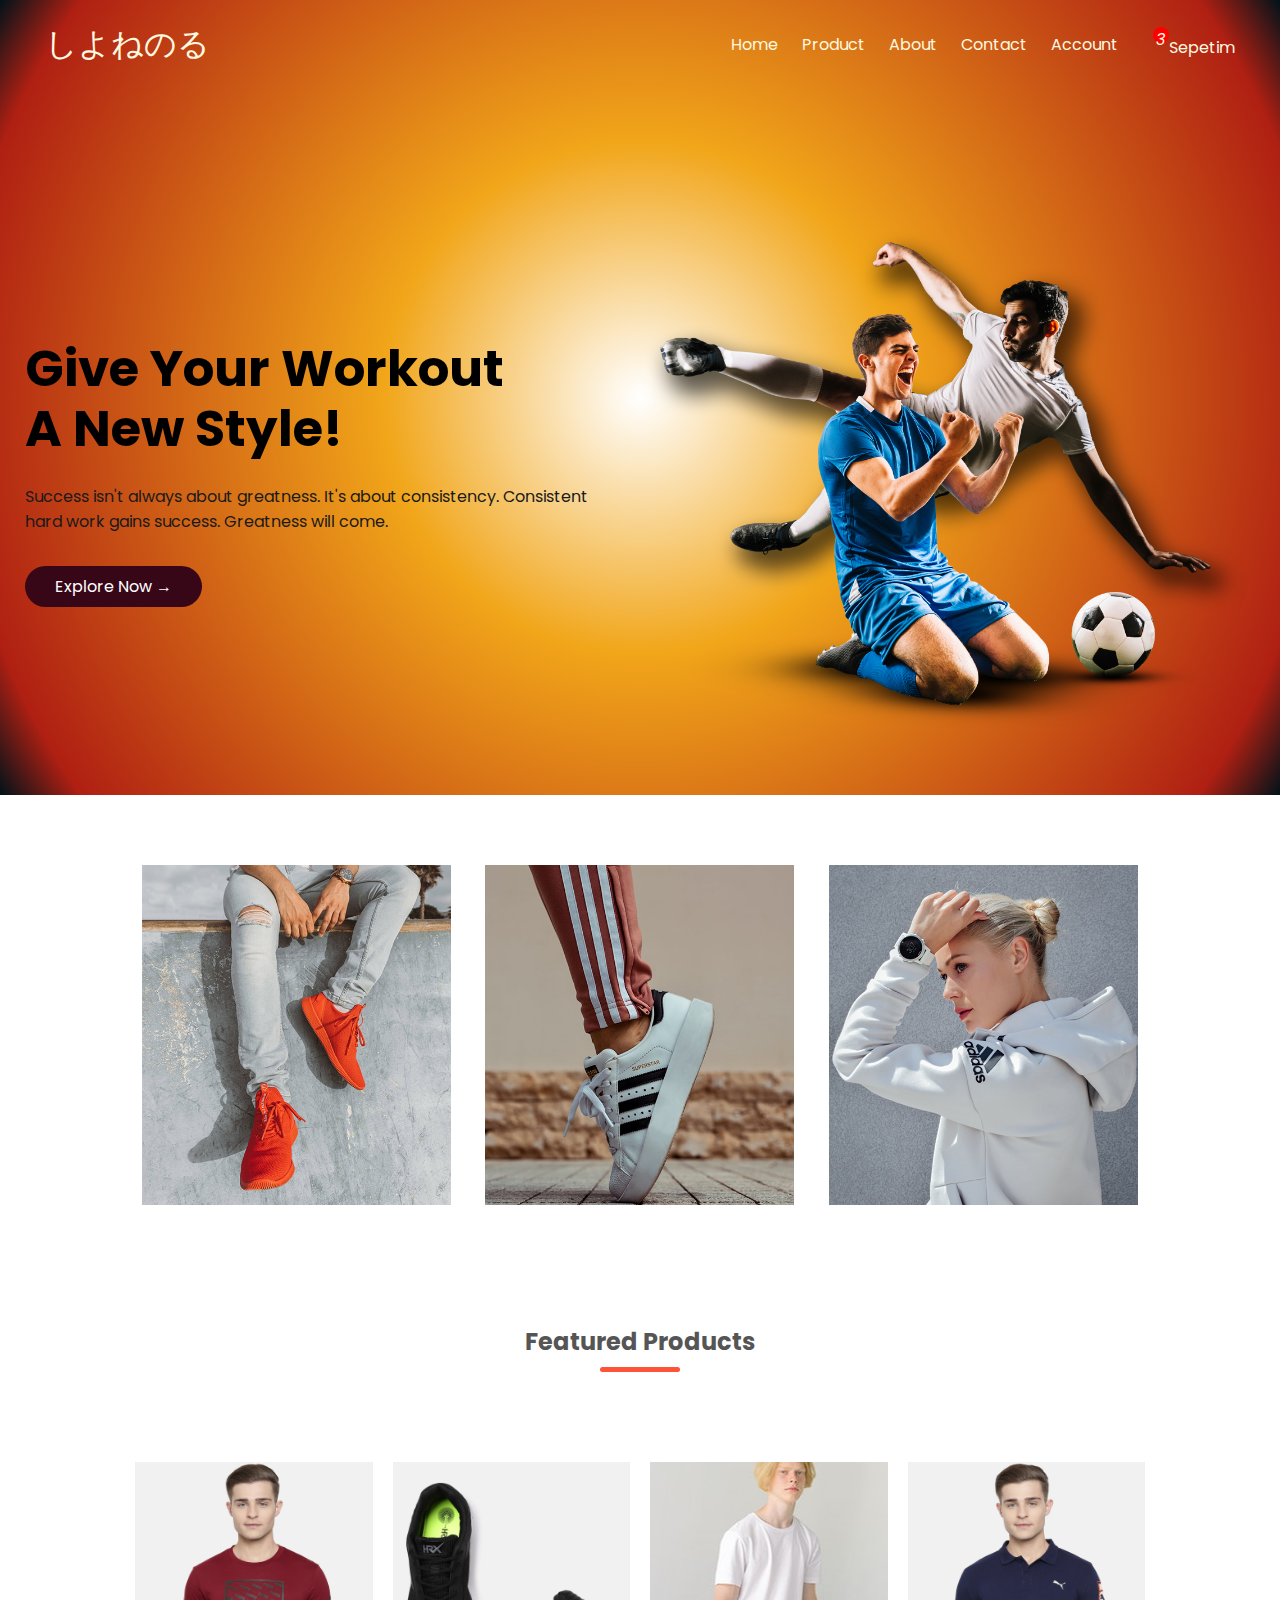
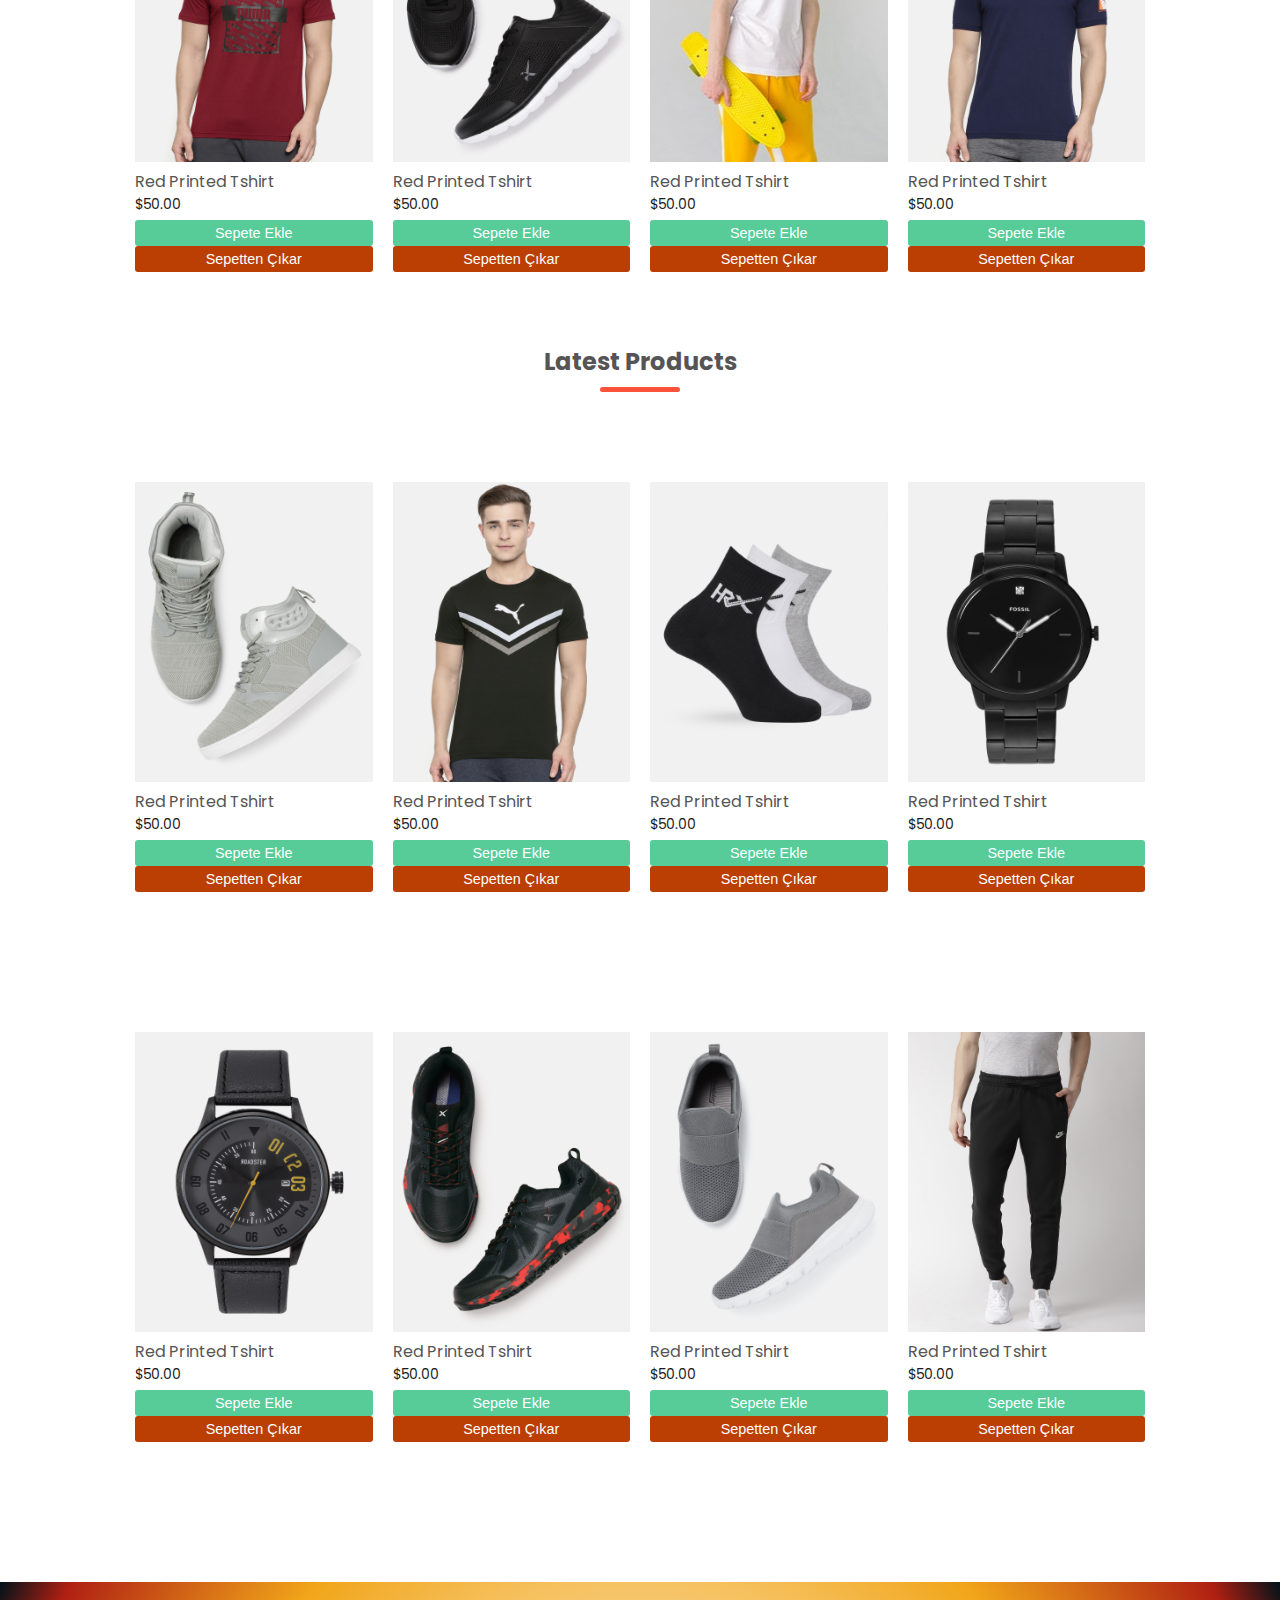
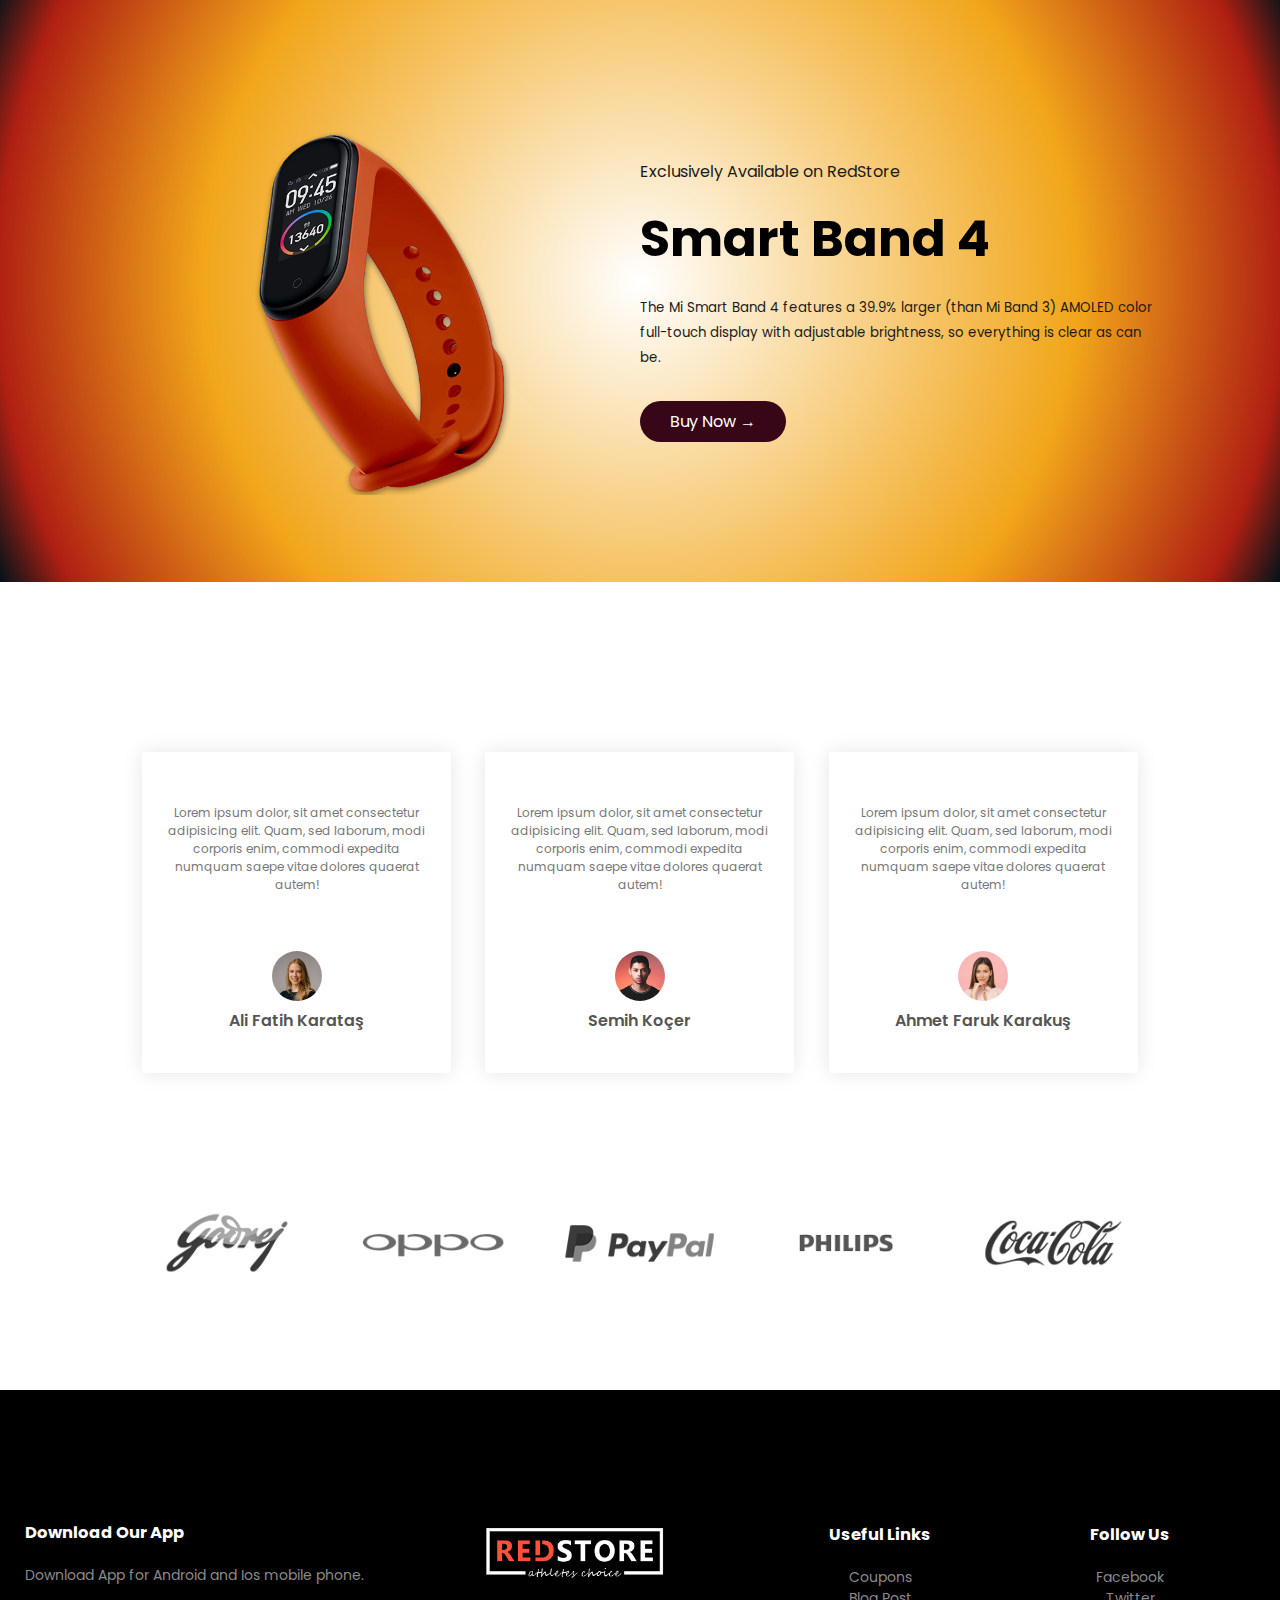
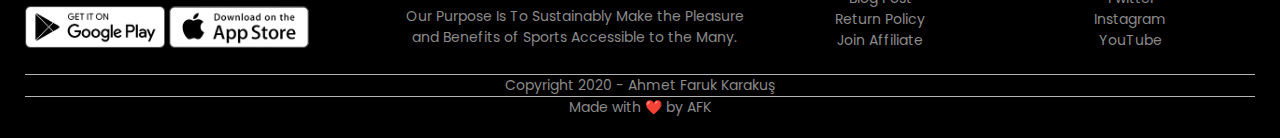
<file: index.html>
<!DOCTYPE html>
<html lang="en">

<head>
    <meta charset="UTF-8">
    <meta name="viewport" content="width=device-width, initial-scale=1.0">
    <title>Ecommerce Website</title>
</head>
<!-- custom css -->
<link rel="stylesheet" href="./css/sytle.css">
<!-- Google Fonts --/Poppins\ -->
<link rel="preconnect" href="https://fonts.gstatic.com">
<link href="https://fonts.googleapis.com/css2?family=Poppins:wght@300;400;500;600;700&display=swap" rel="stylesheet">
<!-- Font awesome -->
<link rel="stylesheet" href="https://cdnjs.cloudflare.com/ajax/libs/font-awesome/5.15.2/css/all.min.css" integrity="sha512-HK5fgLBL+xu6dm/Ii3z4xhlSUyZgTT9tuc/hSrtw6uzJOvgRr2a9jyxxT1ely+B+xFAmJKVSTbpM/CuL7qxO8w==" crossorigin="anonymous" />

<body>


    <!-----------------HEADER SECTION ----------------->
    <div class="header">
        <div class="container">
            <div class="navbar">
                <div class="logo">
                    <a href="./index.html" target="_blank">しよねのる</a>
                </div>
                <nav class="">
                    <ul id="MenuItems">
                        <li><a href="./index.html" target="_blank">Home</a></li>
                        <li><a href="./products.html" target="_blank">Product</a></li>
                        <li><a href="">About</a></li>
                        <li><a href="./contact.html">Contact</a></li>
                        <li><a href="./account.html" target="_blank">Account</a></li>
                    </ul>
                </nav>
                <a href="./cart.html" class="shopCart" target="_blank"><i class="fas fa-shopping-cart"><span>3</span></i>Sepetim</a>
                <img src="./images/menu.png" alt="" class="menu-icon" onclick="menutoggle()">
            </div>
            <div class="row">
                <div class="col-2">
                    <h1>Give Your Workout<br>A New Style!</h1>
                    <p>Success isn't always about greatness. It's about consistency. Consistent<br>hard work gains success. Greatness will come.</p>
                    <a href="#" class="btn">Explore Now &#8594;</a>
                </div>
                <div class="col-2">
                    <img src="./images/image1.png " alt="">
                </div>
            </div>
        </div>
    </div>
    <!--------X--------HEADER SECTION END-------X--------->



    <!-----------------FEATURED CATEGORIES----------------->
    <div class="categories">
        <div class="small-container">
            <div class="row">
                <div class="col-3">
                    <img src="./images/category-1.jpg" alt="">
                </div>
                <div class="col-3">
                    <img src="./images/category-2.jpg" alt="">
                </div>
                <div class="col-3">
                    <img src="./images/category-3.jpg" alt="">
                </div>
            </div>
        </div>
    </div>


    <!-----------------FEATURED PRODUCTS----------------->
    <div class="small-container">
        <h2 class="title">Featured Products</h2>
        <div class="row">
            <div class="col-4">
                <img src="./images/product-1.jpg" alt="">
                <h4>Red Printed Tshirt</h4>
                <div class="rating">
                    <i class="fas fa-star"></i>
                    <i class="fas fa-star"></i>
                    <i class="fas fa-star"></i>
                    <i class="fas fa-star"></i>
                    <i class="far fa-star"></i>
                </div>
                <p>$50.00</p>
                <div class="all-btns">
                    <button class="btnCart addBtn">Sepete Ekle</button>
                    <button class="btnCart removeBtn">Sepetten Çıkar</button>
                </div>
            </div>
            <div class="col-4">
                <img src="./images/product-2.jpg" alt="">
                <h4>Red Printed Tshirt</h4>
                <div class="rating">
                    <i class="fas fa-star"></i>
                    <i class="fas fa-star"></i>
                    <i class="fas fa-star"></i>
                    <i class="fas fa-star"></i>
                    <i class="far fa-star"></i>
                </div>
                <p>$50.00</p>
                <div class="all-btns">
                    <button class="btnCart addBtn">Sepete Ekle</button>
                    <button class="btnCart removeBtn">Sepetten Çıkar</button>
                </div>
            </div>
            <div class="col-4">
                <img src="./images/pex1.jpg" alt="">
                <h4>Red Printed Tshirt</h4>
                <div class="rating">
                    <i class="fas fa-star"></i>
                    <i class="fas fa-star"></i>
                    <i class="fas fa-star"></i>
                    <i class="fas fa-star"></i>
                    <i class="far fa-star"></i>
                </div>
                <p>$50.00</p>
                <div class="all-btns">
                    <button class="btnCart addBtn">Sepete Ekle</button>
                    <button class="btnCart removeBtn">Sepetten Çıkar</button>
                </div>
            </div>
            <div class="col-4">
                <img src="./images/product-4.jpg" alt="">
                <h4>Red Printed Tshirt</h4>
                <div class="rating">
                    <i class="fas fa-star"></i>
                    <i class="fas fa-star"></i>
                    <i class="fas fa-star"></i>
                    <i class="fas fa-star"></i>
                    <i class="far fa-star"></i>
                </div>
                <p>$50.00</p>
                <div class="all-btns">
                    <button class="btnCart addBtn">Sepete Ekle</button>
                    <button class="btnCart removeBtn">Sepetten Çıkar</button>
                </div>
            </div>
        </div>
        <h2 class="title">Latest Products</h2>
        <div class="row">
            <div class="col-4">
                <img src="./images/product-5.jpg" alt="">
                <h4>Red Printed Tshirt</h4>
                <div class="rating">
                    <i class="fas fa-star"></i>
                    <i class="fas fa-star"></i>
                    <i class="fas fa-star"></i>
                    <i class="fas fa-star"></i>
                    <i class="far fa-star"></i>
                </div>
                <p>$50.00</p>
                <div class="all-btns">
                    <button class="btnCart addBtn">Sepete Ekle</button>
                    <button class="btnCart removeBtn">Sepetten Çıkar</button>
                </div>
            </div>
            <div class="col-4">
                <img src="./images/product-6.jpg" alt="">
                <h4>Red Printed Tshirt</h4>
                <div class="rating">
                    <i class="fas fa-star"></i>
                    <i class="fas fa-star"></i>
                    <i class="fas fa-star"></i>
                    <i class="fas fa-star"></i>
                    <i class="far fa-star"></i>
                </div>
                <p>$50.00</p>
                <div class="all-btns">
                    <button class="btnCart addBtn">Sepete Ekle</button>
                    <button class="btnCart removeBtn">Sepetten Çıkar</button>
                </div>
            </div>
            <div class="col-4">
                <img src="./images/product-7.jpg" alt="">
                <h4>Red Printed Tshirt</h4>
                <div class="rating">
                    <i class="fas fa-star"></i>
                    <i class="fas fa-star"></i>
                    <i class="fas fa-star"></i>
                    <i class="fas fa-star"></i>
                    <i class="far fa-star"></i>
                </div>
                <p>$50.00</p>
                <div class="all-btns">
                    <button class="btnCart addBtn">Sepete Ekle</button>
                    <button class="btnCart removeBtn">Sepetten Çıkar</button>
                </div>
            </div>
            <div class="col-4">
                <img src="./images/product-8.jpg" alt="">
                <h4>Red Printed Tshirt</h4>
                <div class="rating">
                    <i class="fas fa-star"></i>
                    <i class="fas fa-star"></i>
                    <i class="fas fa-star"></i>
                    <i class="fas fa-star"></i>
                    <i class="far fa-star"></i>
                </div>
                <p>$50.00</p>
                <div class="all-btns">
                    <button class="btnCart addBtn">Sepete Ekle</button>
                    <button class="btnCart removeBtn">Sepetten Çıkar</button>
                </div>
            </div>
        </div>
        <div class="row">
            <div class="col-4">
                <img src="./images/product-9.jpg" alt="">
                <h4>Red Printed Tshirt</h4>
                <div class="rating">
                    <i class="fas fa-star"></i>
                    <i class="fas fa-star"></i>
                    <i class="fas fa-star"></i>
                    <i class="fas fa-star"></i>
                    <i class="far fa-star"></i>
                </div>
                <p>$50.00</p>
                <div class="all-btns">
                    <button class="btnCart addBtn">Sepete Ekle</button>
                    <button class="btnCart removeBtn">Sepetten Çıkar</button>
                </div>
            </div>
            <div class="col-4">
                <img src="./images/product-10.jpg" alt="">
                <h4>Red Printed Tshirt</h4>
                <div class="rating">
                    <i class="fas fa-star"></i>
                    <i class="fas fa-star"></i>
                    <i class="fas fa-star"></i>
                    <i class="fas fa-star"></i>
                    <i class="far fa-star"></i>
                </div>
                <p>$50.00</p>
                <div class="all-btns">
                    <button class="btnCart addBtn">Sepete Ekle</button>
                    <button class="btnCart removeBtn">Sepetten Çıkar</button>
                </div>
            </div>
            <div class="col-4">
                <img src="./images/product-11.jpg" alt="">
                <h4>Red Printed Tshirt</h4>
                <div class="rating">
                    <i class="fas fa-star"></i>
                    <i class="fas fa-star"></i>
                    <i class="fas fa-star"></i>
                    <i class="fas fa-star"></i>
                    <i class="far fa-star"></i>
                </div>
                <p>$50.00</p>
                <div class="all-btns">
                    <button class="btnCart addBtn">Sepete Ekle</button>
                    <button class="btnCart removeBtn">Sepetten Çıkar</button>
                </div>
            </div>
            <div class="col-4">
                <img src="./images/product-12.jpg" alt="">
                <h4>Red Printed Tshirt</h4>
                <div class="rating">
                    <i class="fas fa-star"></i>
                    <i class="fas fa-star"></i>
                    <i class="fas fa-star"></i>
                    <i class="fas fa-star"></i>
                    <i class="far fa-star"></i>
                </div>
                <p>$50.00</p>
                <div class="all-btns">
                    <button class="btnCart addBtn">Sepete Ekle</button>
                    <button class="btnCart removeBtn">Sepetten Çıkar</button>
                </div>
            </div>
        </div>
    </div>



    <!-- ----------------OFFER---------------- -->
    <div class="offer">
        <div class="small-container">
            <div class="row">
                <div class="col-2">
                    <img src="./images/exclusive.png" alt="" class="offer-img">
                </div>

                <div class="col-2">
                    <p>Exclusively Available on RedStore</p>
                    <h1>Smart Band 4</h1>
                    <small>The Mi Smart Band 4 features a 39.9% larger (than Mi Band 3) AMOLED color full-touch display
                        with adjustable brightness, so everything is clear as can be.</small>
                    <br>
                    <a href="#" class="btn btn-buy">Buy Now &#8594;</a>
                </div>
            </div>
        </div>
    </div>
    <!-- --------------testimonial-------------- -->
    <div class="testimonial">
        <div class="small-container">
            <div class="row">
                <div class="col-3">
                    <i class="fa fa-quote-left"></i>
                    <p>Lorem ipsum dolor, sit amet consectetur adipisicing elit. Quam, sed laborum, modi corporis enim, commodi expedita numquam saepe vitae dolores quaerat autem!</p>
                    <div class="rating">
                        <i class="fas fa-star"></i>
                        <i class="fas fa-star"></i>
                        <i class="fas fa-star"></i>
                        <i class="fas fa-star"></i>
                        <i class="far fa-star"></i><br>
                        <img src="./images/user-1.png" alt="">
                        <h3>Ali Fatih Karataş</h3>
                    </div>
                </div>
                <div class="col-3">
                    <i class="fa fa-quote-left"></i>
                    <p>Lorem ipsum dolor, sit amet consectetur adipisicing elit. Quam, sed laborum, modi corporis enim, commodi expedita numquam saepe vitae dolores quaerat autem!</p>
                    <div class="rating">
                        <i class="fas fa-star"></i>
                        <i class="fas fa-star"></i>
                        <i class="fas fa-star"></i>
                        <i class="fas fa-star"></i>
                        <i class="far fa-star"></i><br>
                        <img src="./images/user-2.png" alt="">
                        <h3>Semih Koçer</h3>
                    </div>
                </div>
                <div class="col-3">
                    <i class="fa fa-quote-left"></i>
                    <p>Lorem ipsum dolor, sit amet consectetur adipisicing elit. Quam, sed laborum, modi corporis enim, commodi expedita numquam saepe vitae dolores quaerat autem!</p>
                    <div class="rating">
                        <i class="fas fa-star"></i>
                        <i class="fas fa-star"></i>
                        <i class="fas fa-star"></i>
                        <i class="fas fa-star"></i>
                        <i class="far fa-star"></i><br>
                        <img src="./images/user-3.png" alt="">
                        <h3>Ahmet Faruk Karakuş</h3>
                    </div>
                </div>
            </div>
        </div>
    </div>
    <!-- -----------------------brands------------------------- -->
    <div class="brands">
        <div class="small-container">
            <div class="row">
                <div class="col-5">
                    <img src="./images/logo-godrej.png" alt="">
                </div>
                <div class="col-5">
                    <img src="./images/logo-oppo.png" alt="">
                </div>
                <div class="col-5">
                    <img src="./images/logo-paypal.png" alt="">
                </div>
                <div class="col-5">
                    <img src="./images/logo-philips.png" alt="">
                </div>
                <div class="col-5">
                    <img src="./images/logo-coca-cola.png" alt="">
                </div>
            </div>
        </div>
    </div>
    <!-- ------------------------footer------------------------- -->
    <div class="footer">
        <div class="container">
            <div class="row">
                <div class="footer-col-1">
                    <h3>Download Our App</h3>
                    <p>Download App for Android and Ios mobile phone.</p>
                    <div class="app-logo">
                        <img src="./images/play-store.png" alt="">
                        <img src="./images/app-store.png" alt="">
                    </div>
                </div>
                <div class="footer-col-2">
                    <img src="./images/logo-white.png" alt="">
                    <p>Our Purpose Is To Sustainably Make the Pleasure and Benefits of Sports Accessible to the Many.
                    </p>
                </div>
                <div class="footer-col-3">
                    <h3>Useful Links</h3>
                    <ul>
                        <li>Coupons</li>
                        <li>Blog Post</li>
                        <li>Return Policy</li>
                        <li>Join Affiliate</li>
                    </ul>
                </div>
                <div class="footer-col-4">
                    <h3>Follow Us</h3>
                    <ul>
                        <li>Facebook</li>
                        <li>Twitter</li>
                        <li>Instagram</li>
                        <li>YouTube</li>
                    </ul>
                </div>
            </div>
            <hr>
            <p class="copyright">Copyright 2020 - Ahmet Faruk Karakuş
                <hr>
                <p style="text-align:center">Made with ❤️ by AFK</p>
            </p>
        </div>
    </div>

    <!-- js for toggle menu -->
    <script>
        var MenuItems = document.getElementById("MenuItems");
        MenuItems.style.maxHeight = "0px";

        function menutoggle() {
            if (MenuItems.style.maxHeight == "0px") {
                MenuItems.style.maxHeight = "200px";
            } else {
                MenuItems.style.maxHeight = "0px";
            }
        }
    </script>
</body>

</html>
</file>
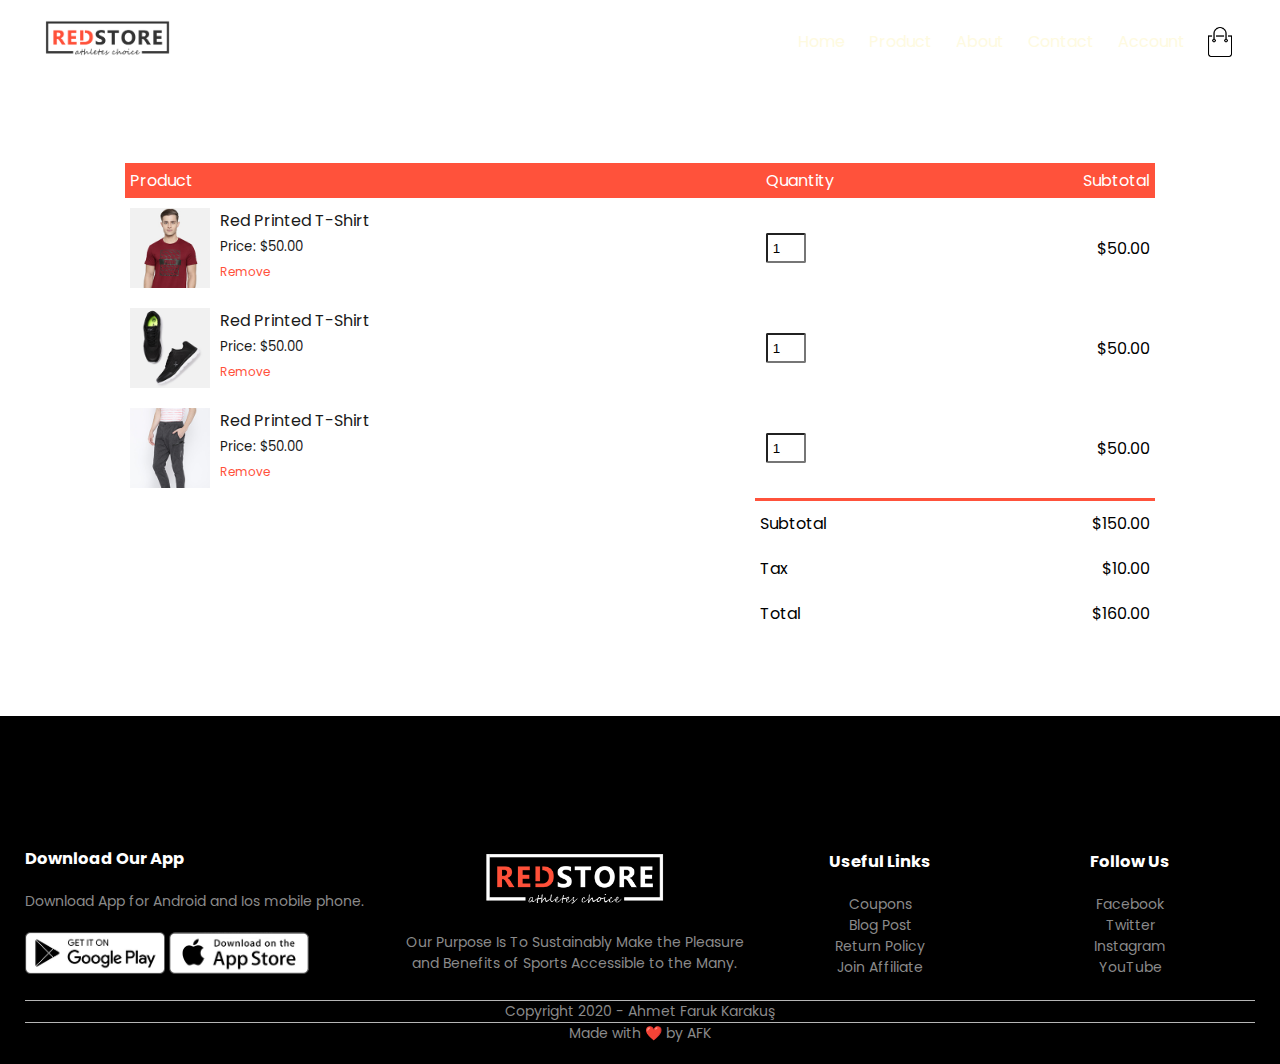
<file: cart.html>
<!DOCTYPE html>
<html lang="en">

<head>
    <meta charset="UTF-8">
    <meta name="viewport" content="width=device-width, initial-scale=1.0">
    <title>All Products - RedStore</title>
</head>
<!-- custom css -->
<link rel="stylesheet" href="./css/sytle.css">
<!-- Google Fonts --/Poppins\ -->
<link rel="preconnect" href="https://fonts.gstatic.com">
<link href="https://fonts.googleapis.com/css2?family=Poppins:wght@300;400;500;600;700&display=swap" rel="stylesheet">
<!-- Font awesome -->
<link rel="stylesheet" href="https://cdnjs.cloudflare.com/ajax/libs/font-awesome/5.15.2/css/all.min.css"
    integrity="sha512-HK5fgLBL+xu6dm/Ii3z4xhlSUyZgTT9tuc/hSrtw6uzJOvgRr2a9jyxxT1ely+B+xFAmJKVSTbpM/CuL7qxO8w=="
    crossorigin="anonymous" />

<body>


    <!-----------------HEADER SECTION ----------------->

    <div class="container">
        <div class="navbar">
            <div class="logo">
                <img src="./images/logo.png" alt="" width="125px">
            </div>
            <nav class="">
                <ul id="MenuItems">
                    <li><a href="">Home</a></li>
                    <li><a href="">Product</a></li>
                    <li><a href="">About</a></li>
                    <li><a href="">Contact</a></li>
                    <li><a href="">Account</a></li>
                </ul>
            </nav>
            <img src="./images/cart.png" alt="" width="30px" height="30px">
            <img src="./images/menu.png" alt="" class="menu-icon" onclick="menutoggle()">
        </div>

    </div>
    <!--------X--------HEADER SECTION END-------X--------->


    <!-- -------------------------cart items details------------------------- -->
    <div class="small-container cart-page">
        <table>
            <tr>
                <th>Product</th>
                <th>Quantity</th>
                <th>Subtotal</th>
            </tr>
            <tr>
                <td>
                    <div class="cart-info">
                        <img src="./images/buy-1.jpg" alt="">
                        <div class="">
                            <p>Red Printed T-Shirt</p>
                            <small>Price: $50.00</small><br>
                            <a href="">Remove</a>
                        </div>
                    </div>
                </td>
                <td><input type="number" value="1"></td>
                <td>$50.00</td>
            </tr>
            <tr>
                <td>
                    <div class="cart-info">
                        <img src="./images/buy-2.jpg" alt="">
                        <div class="">
                            <p>Red Printed T-Shirt</p>
                            <small>Price: $50.00</small><br>
                            <a href="">Remove</a>
                        </div>
                    </div>
                </td>
                <td><input type="number" value="1"></td>
                <td>$50.00</td>
            </tr>
            <tr>
                <td>
                    <div class="cart-info">
                        <img src="./images/buy-3.jpg" alt="">
                        <div class="">
                            <p>Red Printed T-Shirt</p>
                            <small>Price: $50.00</small><br>
                            <a href="">Remove</a>
                        </div>
                    </div>
                </td>
                <td><input type="number" value="1"></td>
                <td>$50.00</td>
            </tr>
        </table>
        <div class="total-price">
            <table>
                <tr>
                    <td>Subtotal</td>
                    <td>$150.00</td>
                </tr>
                <tr>
                    <td>Tax</td>
                    <td>$10.00</td>
                </tr>
                <tr>
                    <td>Total</td>
                    <td>$160.00</td>
                </tr>
            </table>
        </div>
    </div>





    <!-- ------------------------footer------------------------- -->
    <div class="footer">
        <div class="container">
            <div class="row">
                <div class="footer-col-1">
                    <h3>Download Our App</h3>
                    <p>Download App for Android and Ios mobile phone.</p>
                    <div class="app-logo">
                        <img src="./images/play-store.png" alt="">
                        <img src="./images/app-store.png" alt="">
                    </div>
                </div>
                <div class="footer-col-2">
                    <img src="./images/logo-white.png" alt="">
                    <p>Our Purpose Is To Sustainably Make the Pleasure and Benefits of Sports Accessible to the Many.
                    </p>
                </div>
                <div class="footer-col-3">
                    <h3>Useful Links</h3>
                    <ul>
                        <li>Coupons</li>
                        <li>Blog Post</li>
                        <li>Return Policy</li>
                        <li>Join Affiliate</li>
                    </ul>
                </div>
                <div class="footer-col-4">
                    <h3>Follow Us</h3>
                    <ul>
                        <li>Facebook</li>
                        <li>Twitter</li>
                        <li>Instagram</li>
                        <li>YouTube</li>
                    </ul>
                </div>
            </div>
            <hr>
            <p class="copyright">Copyright 2020 - Ahmet Faruk Karakuş <hr><p style="text-align:center">Made with ❤️ by AFK</p></p>
        </div>
    </div>

    <!-- js for toggle menu -->
    <script>
        var MenuItems = document.getElementById("MenuItems");
        MenuItems.style.maxHeight = "0px";

        function menutoggle() {
            if (MenuItems.style.maxHeight == "0px") {
                MenuItems.style.maxHeight = "200px";
            } else {
                MenuItems.style.maxHeight = "0px";
            }
        }
    </script>


</body>

</html>
</file>
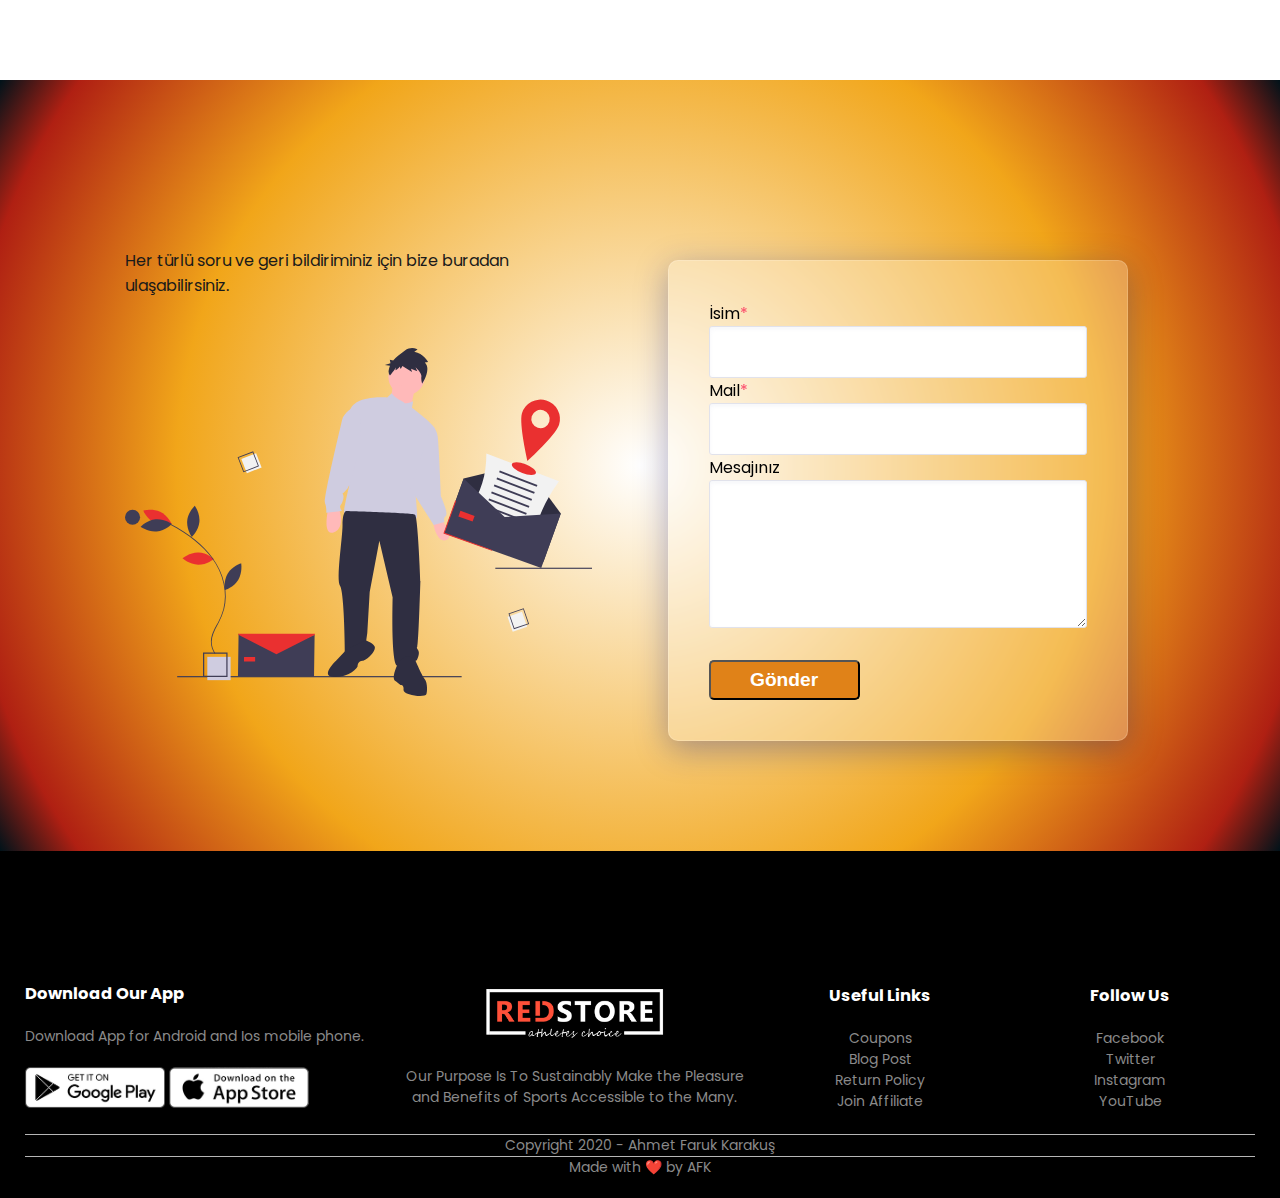
<file: contact.html>
<!DOCTYPE html>
<html lang="en">

<head>
    <meta charset="UTF-8">
    <meta http-equiv="X-UA-Compatible" content="IE=edge">
    <meta name="viewport" content="width=device-width, initial-scale=1.0">
    <title>Document</title>

    <!-- custom css -->
    <link rel="stylesheet" href="./css/sytle.css">
    <!-- Google Fonts --/Poppins\ -->
    <link rel="preconnect" href="https://fonts.gstatic.com">
    <link href="https://fonts.googleapis.com/css2?family=Poppins:wght@300;400;500;600;700&display=swap" rel="stylesheet">
    <!-- Font awesome -->
    <link rel="stylesheet" href="https://cdnjs.cloudflare.com/ajax/libs/font-awesome/5.15.2/css/all.min.css" integrity="sha512-HK5fgLBL+xu6dm/Ii3z4xhlSUyZgTT9tuc/hSrtw6uzJOvgRr2a9jyxxT1ely+B+xFAmJKVSTbpM/CuL7qxO8w==" crossorigin="anonymous" />
    <!-- Google reCAPTCHA -->
    <script src="https://www.google.com/recaptcha/api.js" async defer></script>
</head>

<body>
    <!-----------------HEADER SECTION ----------------->



    <div class="offer">
        <div class="small-container">
            <div class="row">
                <div class="col-2">
                    <div class="iletisim-contact">
                        <p>Her türlü soru ve geri bildiriminiz için bize buradan ulaşabilirsiniz. </p>
                        <img src="./images/iletisim.svg" alt="">
                    </div>
                </div>

                <div class="col-2">
                    <div class="container-contact">
                        <form action="?" method="POST">
                            <ul>
                                <li>
                                    <label for="name"><span>İsim<span class="required-star">*</span></span></label>
                                    <input type="text" class="form-control" id="name" name="user_name">
                                </li>
                                <li>
                                    <label for="mail"><span>Mail<span class="required-star">*</span></span></label>
                                    <input type="email" class="form-control" id="mail" name="user_email">
                                </li>
                                <li>
                                    <label for="msg"><span>Mesajınız</span></label>
                                    <textarea rows="4" class="form-control" cols="50"></textarea>
                                </li>
                                <li>
                                    <button type="submit">Gönder</button>
                                    <div class="g-recaptcha" data-sitekey="your_site_key"></div>
                                </li>
                            </ul>
                        </form>
                    </div>
                </div>
            </div>
        </div>
    </div>
    <!--------X--------HEADER SECTION END-------X--------->
    <!-- ------------------------FOOTER SECTION START------------------------- -->
    <div class="footer">
        <div class="container">
            <div class="row">
                <div class="footer-col-1">
                    <h3>Download Our App</h3>
                    <p>Download App for Android and Ios mobile phone.</p>
                    <div class="app-logo">
                        <img src="./images/play-store.png" alt="">
                        <img src="./images/app-store.png" alt="">
                    </div>
                </div>
                <div class="footer-col-2">
                    <img src="./images/logo-white.png" alt="">
                    <p>Our Purpose Is To Sustainably Make the Pleasure and Benefits of Sports Accessible to the Many.
                    </p>
                </div>
                <div class="footer-col-3">
                    <h3>Useful Links</h3>
                    <ul>
                        <li>Coupons</li>
                        <li>Blog Post</li>
                        <li>Return Policy</li>
                        <li>Join Affiliate</li>
                    </ul>
                </div>
                <div class="footer-col-4">
                    <h3>Follow Us</h3>
                    <ul>
                        <li>Facebook</li>
                        <li>Twitter</li>
                        <li>Instagram</li>
                        <li>YouTube</li>
                    </ul>
                </div>
            </div>
            <hr>
            <p class="copyright">Copyright 2020 - Ahmet Faruk Karakuş
                <hr>
                <p style="text-align:center">Made with ❤️ by AFK</p>
            </p>
        </div>
    </div>
</body>

</html>
</file>
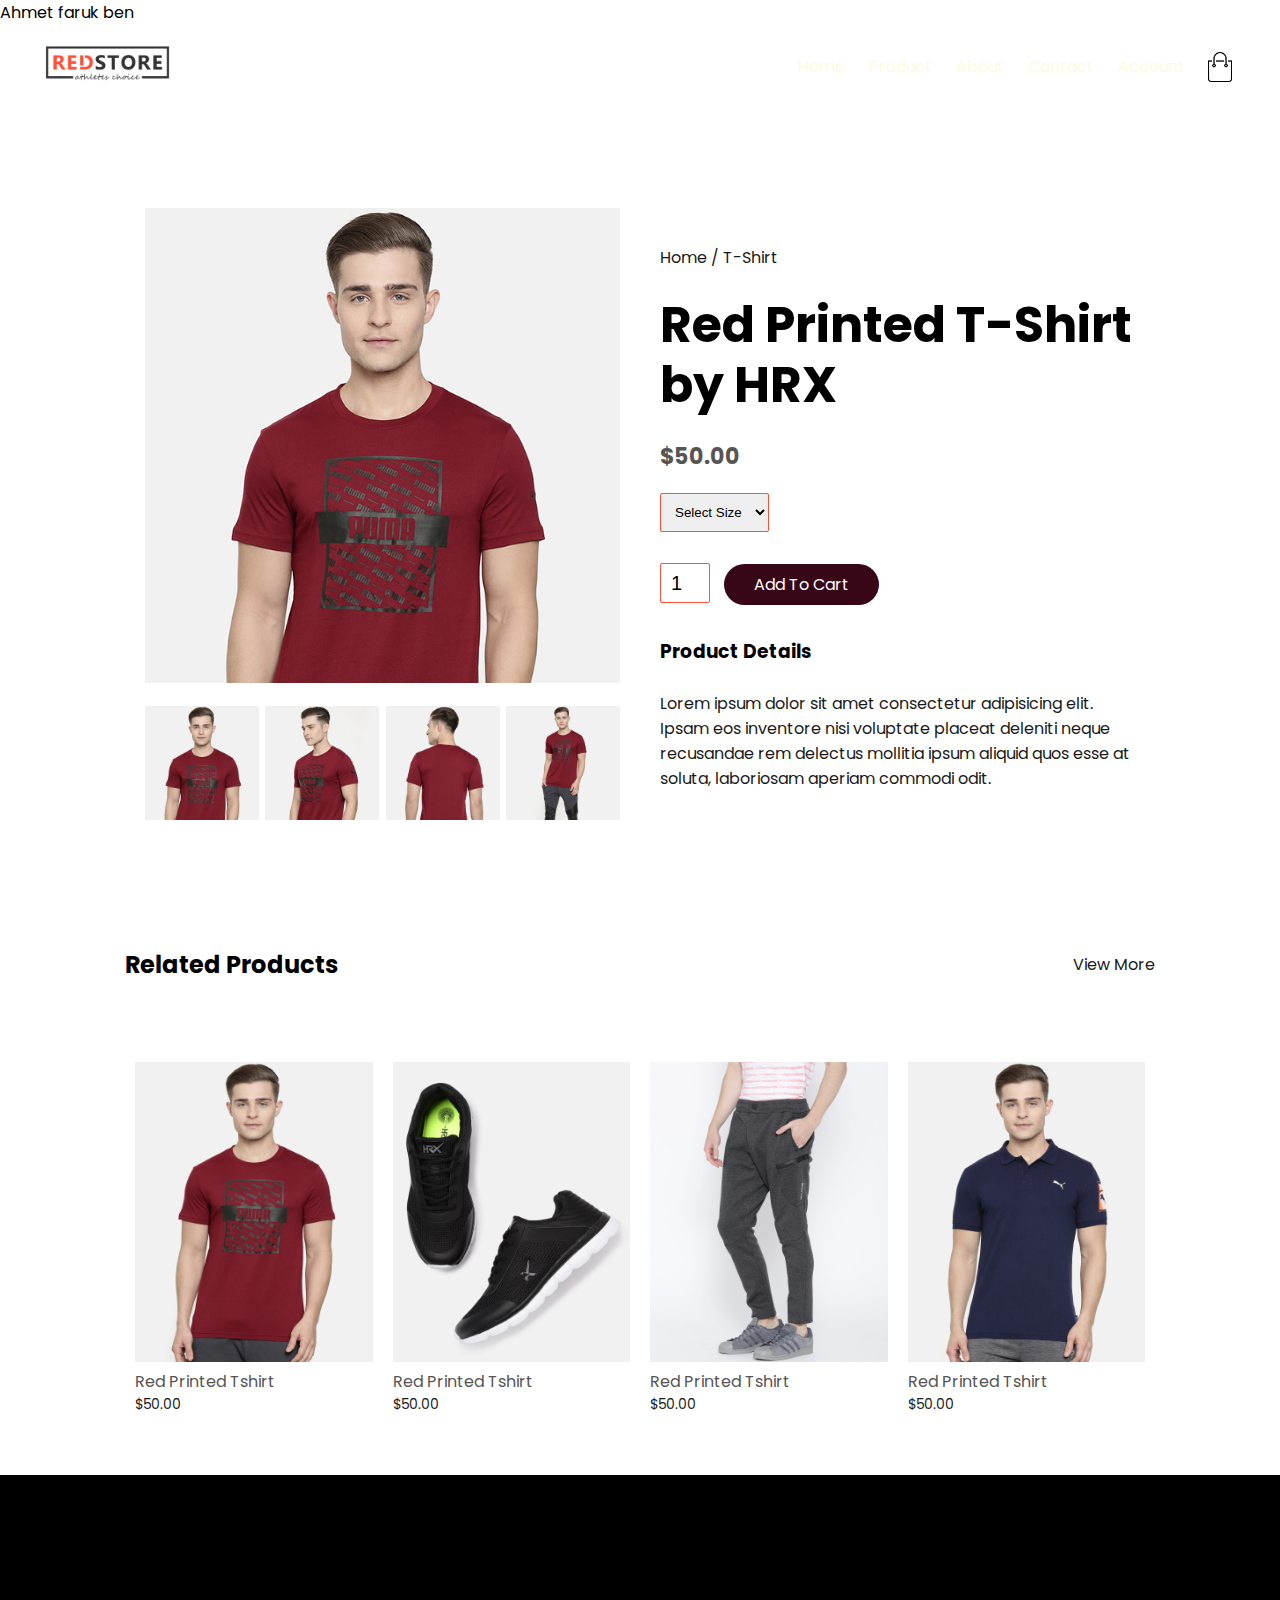
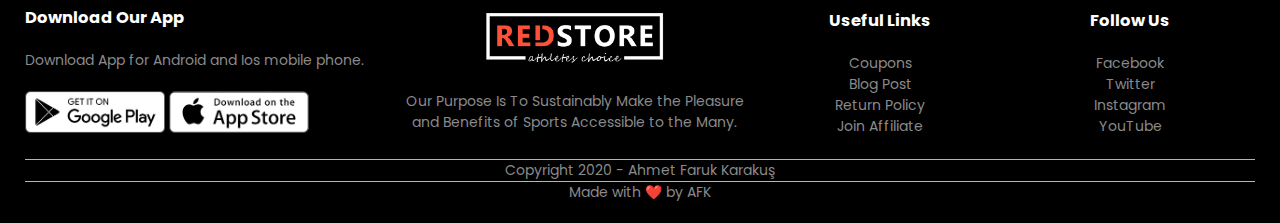
<file: details.html>
<!DOCTYPE html>
<html lang="en">

    Ahmet faruk ben 

<head>
    <meta charset="UTF-8">
    <meta name="viewport" content="width=device-width, initial-scale=1.0">
    <title>All Products - RedStore</title>
</head>
<!-- custom css -->
<link rel="stylesheet" href="./css/sytle.css">
<!-- Google Fonts --/Poppins\ -->
<link rel="preconnect" href="https://fonts.gstatic.com">
<link href="https://fonts.googleapis.com/css2?family=Poppins:wght@300;400;500;600;700&display=swap" rel="stylesheet">
<!-- Font awesome -->
<link rel="stylesheet" href="https://cdnjs.cloudflare.com/ajax/libs/font-awesome/5.15.2/css/all.min.css" integrity="sha512-HK5fgLBL+xu6dm/Ii3z4xhlSUyZgTT9tuc/hSrtw6uzJOvgRr2a9jyxxT1ely+B+xFAmJKVSTbpM/CuL7qxO8w==" crossorigin="anonymous" />

<body>


    <!-----------------HEADER SECTION ----------------->

    <div class="container">
        <div class="navbar">
            <div class="logo">
                <img src="./images/logo.png" alt="" width="125px">
            </div>
            <nav class="">
                <ul id="MenuItems">
                    <li><a href="">Home</a></li>
                    <li><a href="">Product</a></li>
                    <li><a href="">About</a></li>
                    <li><a href="">Contact</a></li>
                    <li><a href="">Account</a></li>
                </ul>
            </nav>
            <img src="./images/cart.png" alt="" width="30px" height="30px">
            <img src="./images/menu.png" alt="" class="menu-icon" onclick="menutoggle()">
        </div>

    </div>
    <!--------X--------HEADER SECTION END-------X--------->
    <!-- -------------------------single product details------------------------- -->
    <div class="small-container single-product">
        <div class="row">
            <div class="col-2">
                <img src="./images/gallery-1.jpg" width="100%" alt="" id="productImg">

                <div class="small-img-row">

                    <div class="small-img-col">
                        <img src="./images/gallery-1.jpg" width="100%" alt="" class="small-img">
                    </div>
                    <div class="small-img-col">
                        <img src="./images/gallery-2.jpg" width="100%" alt="" class="small-img">
                    </div>
                    <div class="small-img-col">
                        <img src="./images/gallery-3.jpg" width="100%" alt="" class="small-img">
                    </div>
                    <div class="small-img-col">
                        <img src="./images/gallery-4.jpg" width="100%" alt="" class="small-img">
                    </div>

                </div>
            </div>
            <div class="col-2">
                <p>Home / T-Shirt</p>
                <h1>Red Printed T-Shirt by HRX</h1>
                <h4>$50.00</h4>
                <select name="" id="">
                    <option value="">Select Size</option>
                    <option value="">XXL</option>
                    <option value="">Xl</option>
                    <option value="">Large</option>
                    <option value="">Small</option>
                    <option value="">Medium</option>
                </select>
                <input type="number" name="" id="" value="1" min="1">
                <a href="" class="btn">Add To Cart</a>
                <h3>Product Details <i class="fas fa-indent"></i></h3>
                <br>
                <p>Lorem ipsum dolor sit amet consectetur adipisicing elit. Ipsam eos inventore nisi voluptate placeat deleniti neque recusandae rem delectus mollitia ipsum aliquid quos esse at soluta, laboriosam aperiam commodi odit.</p>

            </div>
        </div>
    </div>



    <!-- --------title---- -->
    <div class="small-container">
        <div class="row row-2">
            <h2>Related Products</h2>
            <p>View More</p>
        </div>
    </div>

    <!-- ------products------- -->
    <div class="small-container">

        <div class="row">
            <div class="col-4">
                <img src="./images/product-1.jpg" alt="">
                <h4>Red Printed Tshirt</h4>
                <div class="rating">
                    <i class="fas fa-star"></i>
                    <i class="fas fa-star"></i>
                    <i class="fas fa-star"></i>
                    <i class="fas fa-star"></i>
                    <i class="far fa-star"></i>
                </div>
                <p>$50.00</p>
            </div>
            <div class="col-4">
                <img src="./images/product-2.jpg" alt="">
                <h4>Red Printed Tshirt</h4>
                <div class="rating">
                    <i class="fas fa-star"></i>
                    <i class="fas fa-star"></i>
                    <i class="fas fa-star"></i>
                    <i class="fas fa-star"></i>
                    <i class="far fa-star"></i>
                </div>
                <p>$50.00</p>
            </div>
            <div class="col-4">
                <img src="./images/product-3.jpg" alt="">
                <h4>Red Printed Tshirt</h4>
                <div class="rating">
                    <i class="fas fa-star"></i>
                    <i class="fas fa-star"></i>
                    <i class="fas fa-star"></i>
                    <i class="fas fa-star"></i>
                    <i class="far fa-star"></i>
                </div>
                <p>$50.00</p>
            </div>
            <div class="col-4">
                <img src="./images/product-4.jpg" alt="">
                <h4>Red Printed Tshirt</h4>
                <div class="rating">
                    <i class="fas fa-star"></i>
                    <i class="fas fa-star"></i>
                    <i class="fas fa-star"></i>
                    <i class="fas fa-star"></i>
                    <i class="far fa-star"></i>
                </div>
                <p>$50.00</p>
            </div>
        </div>
    </div>

    <!-- ------------------------footer------------------------- -->
    <div class="footer">
        <div class="container">
            <div class="row">
                <div class="footer-col-1">
                    <h3>Download Our App</h3>
                    <p>Download App for Android and Ios mobile phone.</p>
                    <div class="app-logo">
                        <img src="./images/play-store.png" alt="">
                        <img src="./images/app-store.png" alt="">
                    </div>
                </div>
                <div class="footer-col-2">
                    <img src="./images/logo-white.png" alt="">
                    <p>Our Purpose Is To Sustainably Make the Pleasure and Benefits of Sports Accessible to the Many.
                    </p>
                </div>
                <div class="footer-col-3">
                    <h3>Useful Links</h3>
                    <ul>
                        <li>Coupons</li>
                        <li>Blog Post</li>
                        <li>Return Policy</li>
                        <li>Join Affiliate</li>
                    </ul>
                </div>
                <div class="footer-col-4">
                    <h3>Follow Us</h3>
                    <ul>
                        <li>Facebook</li>
                        <li>Twitter</li>
                        <li>Instagram</li>
                        <li>YouTube</li>
                    </ul>
                </div>
            </div>
            <hr>
            <p class="copyright">Copyright 2020 - Ahmet Faruk Karakuş
                <hr>
                <p style="text-align:center">Made with ❤️ by AFK</p>
            </p>
        </div>
    </div>

    <!-- js for toggle menu -->
    <script>
        var MenuItems = document.getElementById("MenuItems");
        MenuItems.style.maxHeight = "0px";

        function menutoggle() {
            if (MenuItems.style.maxHeight == "0px") {
                MenuItems.style.maxHeight = "200px";
            } else {
                MenuItems.style.maxHeight = "0px";
            }
        }
    </script>


    <!-- -------------------js for product gallery-------------- -->
    <script>
        var productImg = document.getElementById("productImg");
        var smallImg = document.getElementsByClassName("small-img")
        smallImg[0].onclick = function() {
            productImg.src = smallImg[0].src;

        }
        smallImg[1].onclick = function() {
            productImg.src = smallImg[1].src;

        }
        smallImg[2].onclick = function() {
            productImg.src = smallImg[2].src;

        }
        smallImg[3].onclick = function() {
            productImg.src = smallImg[3].src;

        }
    </script>
</body>

</html>
</file>
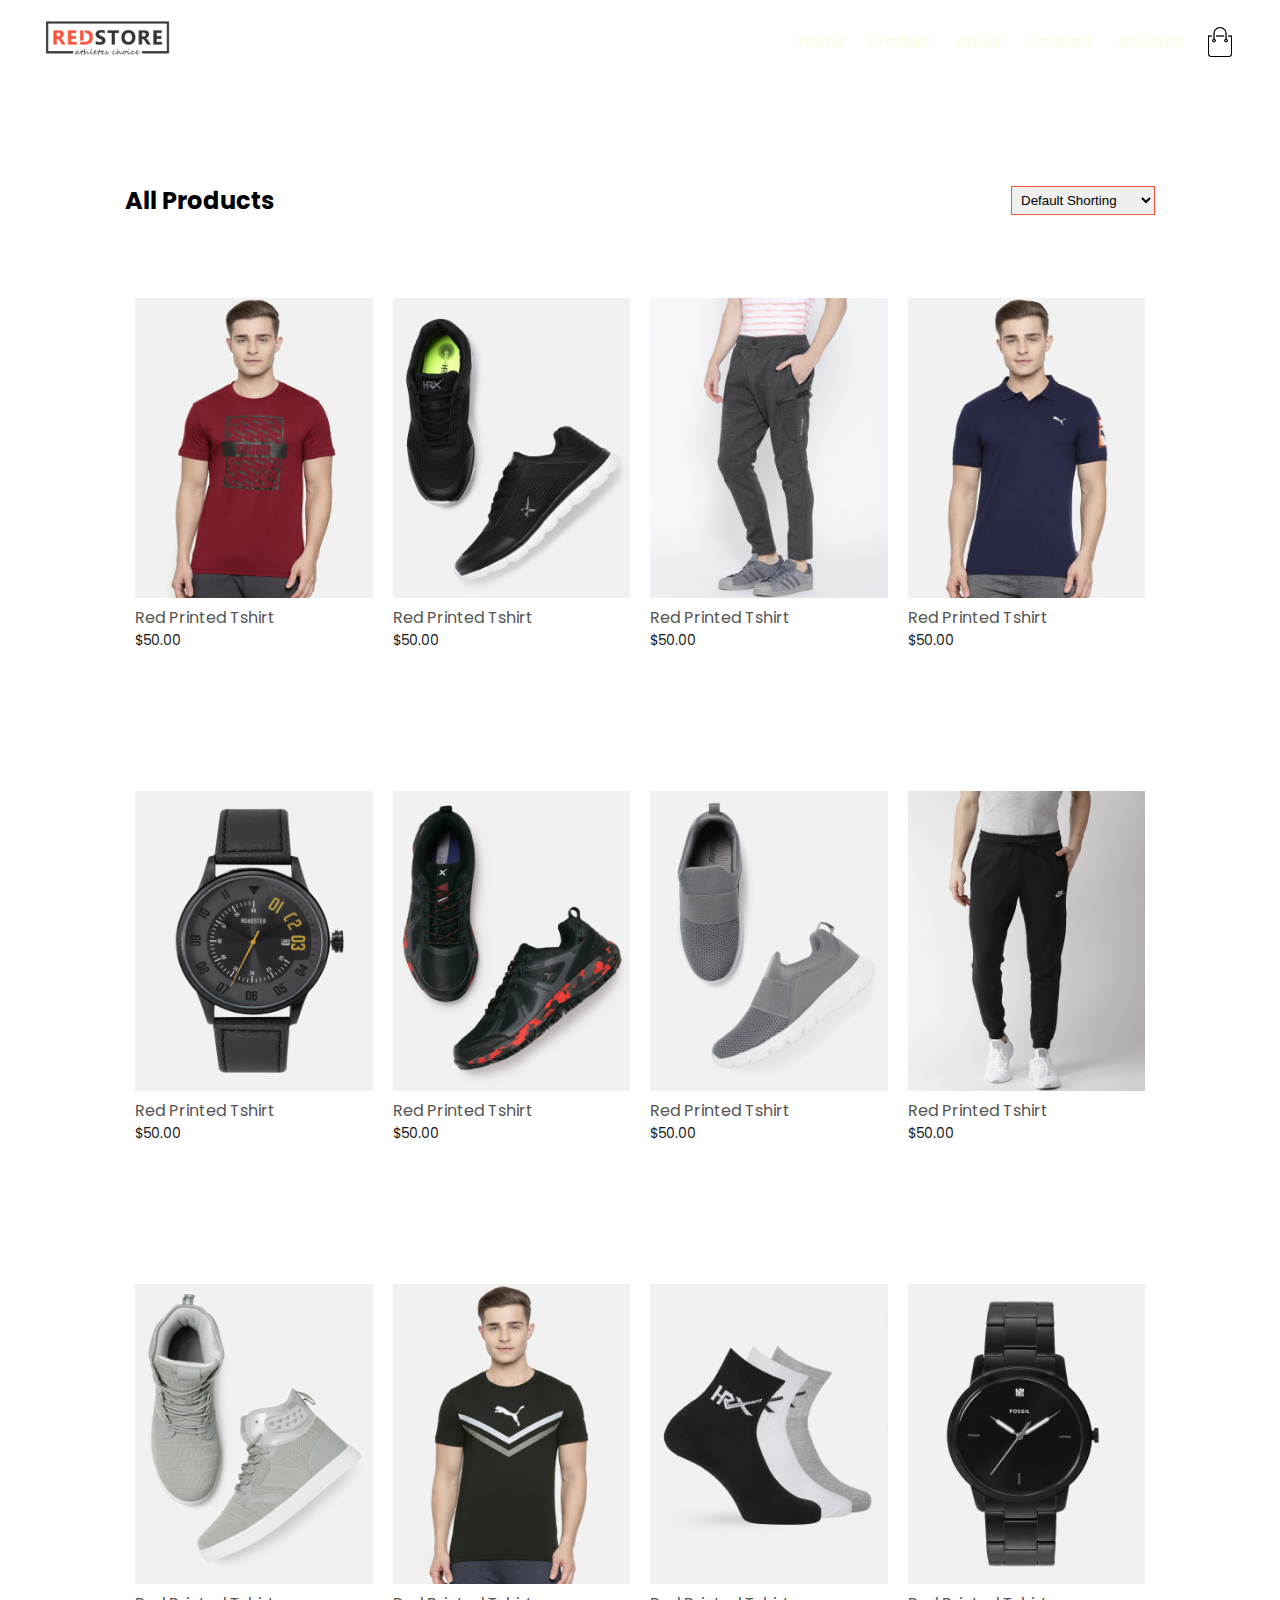
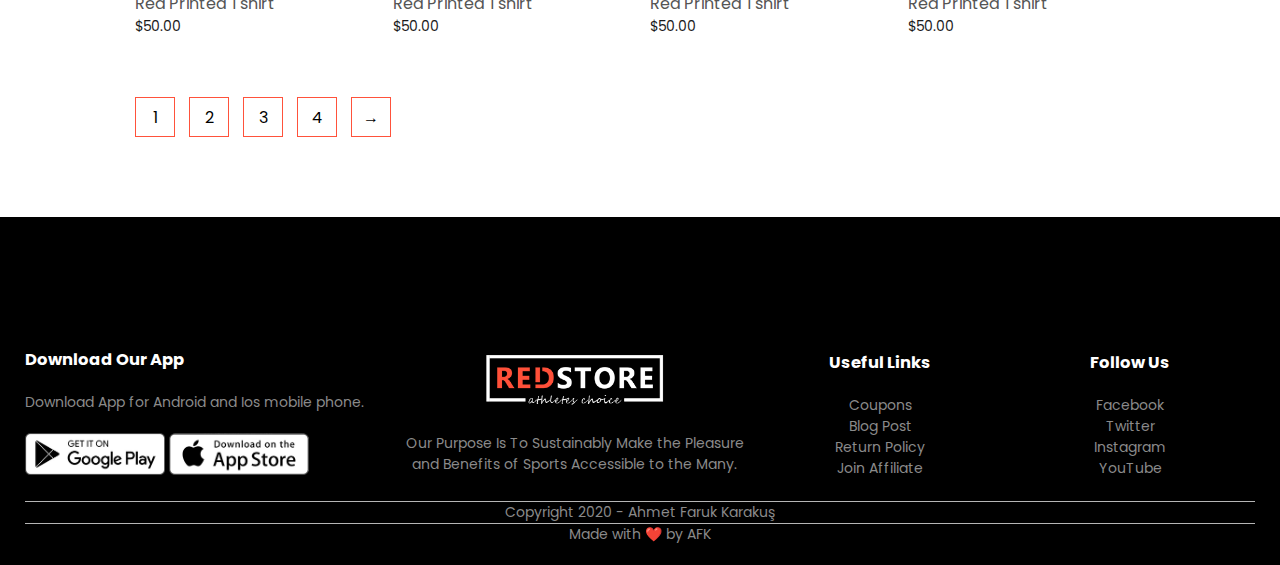
<file: products.html>
<!DOCTYPE html>
<html lang="en">

<head>
    <meta charset="UTF-8">
    <meta name="viewport" content="width=device-width, initial-scale=1.0">
    <title>All Products - RedStore</title>
</head>
<!-- custom css -->
<link rel="stylesheet" href="./css/sytle.css">
<!-- Google Fonts --/Poppins\ -->
<link rel="preconnect" href="https://fonts.gstatic.com">
<link href="https://fonts.googleapis.com/css2?family=Poppins:wght@300;400;500;600;700&display=swap" rel="stylesheet">
<!-- Font awesome -->
<link rel="stylesheet" href="https://cdnjs.cloudflare.com/ajax/libs/font-awesome/5.15.2/css/all.min.css"
    integrity="sha512-HK5fgLBL+xu6dm/Ii3z4xhlSUyZgTT9tuc/hSrtw6uzJOvgRr2a9jyxxT1ely+B+xFAmJKVSTbpM/CuL7qxO8w=="
    crossorigin="anonymous" />

<body>


    <!-----------------HEADER SECTION ----------------->
   
        <div class="container">
            <div class="navbar">
                <div class="logo">
                    <img src="./images/logo.png" alt="" width="125px">
                </div>
                <nav class="">
                    <ul id="MenuItems">
                        <li><a href="">Home</a></li>
                        <li><a href="">Product</a></li>
                        <li><a href="">About</a></li>
                        <li><a href="">Contact</a></li>
                        <li><a href="">Account</a></li>
                    </ul>
                </nav>
                <img src="./images/cart.png" alt="" width="30px" height="30px">
                <img src="./images/menu.png" alt="" class="menu-icon" onclick="menutoggle()">
            </div>

        </div>
    <!--------X--------HEADER SECTION END-------X--------->

    <div class="small-container">
        <div class="row row-2">
            <h2>All Products</h2>
            <select name="" id="">
                <option value="">Default Shorting</option>
                <option value="">Short by price</option>
                <option value="">Short by popularity</option>
                <option value="">Short by rating</option>
                <option value="">Short by sale </option>
            </select>
        </div>
        <div class="row">
            <div class="col-4">
                <img src="./images/product-1.jpg" alt="">
                <h4>Red Printed Tshirt</h4>
                <div class="rating">
                    <i class="fas fa-star"></i>
                    <i class="fas fa-star"></i>
                    <i class="fas fa-star"></i>
                    <i class="fas fa-star"></i>
                    <i class="far fa-star"></i>
                </div>
                <p>$50.00</p>
            </div>
            <div class="col-4">
                <img src="./images/product-2.jpg" alt="">
                <h4>Red Printed Tshirt</h4>
                <div class="rating">
                    <i class="fas fa-star"></i>
                    <i class="fas fa-star"></i>
                    <i class="fas fa-star"></i>
                    <i class="fas fa-star"></i>
                    <i class="far fa-star"></i>
                </div>
                <p>$50.00</p>
            </div>
            <div class="col-4">
                <img src="./images/product-3.jpg" alt="">
                <h4>Red Printed Tshirt</h4>
                <div class="rating">
                    <i class="fas fa-star"></i>
                    <i class="fas fa-star"></i>
                    <i class="fas fa-star"></i>
                    <i class="fas fa-star"></i>
                    <i class="far fa-star"></i>
                </div>
                <p>$50.00</p>
            </div>
            <div class="col-4">
                <img src="./images/product-4.jpg" alt="">
                <h4>Red Printed Tshirt</h4>
                <div class="rating">
                    <i class="fas fa-star"></i>
                    <i class="fas fa-star"></i>
                    <i class="fas fa-star"></i>
                    <i class="fas fa-star"></i>
                    <i class="far fa-star"></i>
                </div>
                <p>$50.00</p>
            </div>
        </div>
        <div class="row">
            <div class="col-4">
                <img src="./images/product-9.jpg" alt="">
                <h4>Red Printed Tshirt</h4>
                <div class="rating">
                    <i class="fas fa-star"></i>
                    <i class="fas fa-star"></i>
                    <i class="fas fa-star"></i>
                    <i class="fas fa-star"></i>
                    <i class="far fa-star"></i>
                </div>
                <p>$50.00</p>
            </div>
            <div class="col-4">
                <img src="./images/product-10.jpg" alt="">
                <h4>Red Printed Tshirt</h4>
                <div class="rating">
                    <i class="fas fa-star"></i>
                    <i class="fas fa-star"></i>
                    <i class="fas fa-star"></i>
                    <i class="fas fa-star"></i>
                    <i class="far fa-star"></i>
                </div>
                <p>$50.00</p>
            </div>
            <div class="col-4">
                <img src="./images/product-11.jpg" alt="">
                <h4>Red Printed Tshirt</h4>
                <div class="rating">
                    <i class="fas fa-star"></i>
                    <i class="fas fa-star"></i>
                    <i class="fas fa-star"></i>
                    <i class="fas fa-star"></i>
                    <i class="far fa-star"></i>
                </div>
                <p>$50.00</p>
            </div>
            <div class="col-4">
                <img src="./images/product-12.jpg" alt="">
                <h4>Red Printed Tshirt</h4>
                <div class="rating">
                    <i class="fas fa-star"></i>
                    <i class="fas fa-star"></i>
                    <i class="fas fa-star"></i>
                    <i class="fas fa-star"></i>
                    <i class="far fa-star"></i>
                </div>
                <p>$50.00</p>
            </div>
        </div>
        <div class="row">
            <div class="col-4">
                <img src="./images/product-5.jpg" alt="">
                <h4>Red Printed Tshirt</h4>
                <div class="rating">
                    <i class="fas fa-star"></i>
                    <i class="fas fa-star"></i>
                    <i class="fas fa-star"></i>
                    <i class="fas fa-star"></i>
                    <i class="far fa-star"></i>
                </div>
                <p>$50.00</p>
            </div>
            <div class="col-4">
                <img src="./images/product-6.jpg" alt="">
                <h4>Red Printed Tshirt</h4>
                <div class="rating">
                    <i class="fas fa-star"></i>
                    <i class="fas fa-star"></i>
                    <i class="fas fa-star"></i>
                    <i class="fas fa-star"></i>
                    <i class="far fa-star"></i>
                </div>
                <p>$50.00</p>
            </div>
            <div class="col-4">
                <img src="./images/product-7.jpg" alt="">
                <h4>Red Printed Tshirt</h4>
                <div class="rating">
                    <i class="fas fa-star"></i>
                    <i class="fas fa-star"></i>
                    <i class="fas fa-star"></i>
                    <i class="fas fa-star"></i>
                    <i class="far fa-star"></i>
                </div>
                <p>$50.00</p>
            </div>
            <div class="col-4">
                <img src="./images/product-8.jpg" alt="">
                <h4>Red Printed Tshirt</h4>
                <div class="rating">
                    <i class="fas fa-star"></i>
                    <i class="fas fa-star"></i>
                    <i class="fas fa-star"></i>
                    <i class="fas fa-star"></i>
                    <i class="far fa-star"></i>
                </div>
                <p>$50.00</p>
            </div>
        </div>
        <div class="page-btn">
            <span>1</span>
            <span>2</span>
            <span>3</span>
            <span>4</span>
            <span>&#8594;</span>

        </div>
    </div>

    <!-- ------------------------footer------------------------- -->
    <div class="footer">
        <div class="container">
            <div class="row">
                <div class="footer-col-1">
                    <h3>Download Our App</h3>
                    <p>Download App for Android and Ios mobile phone.</p>
                    <div class="app-logo">
                        <img src="./images/play-store.png" alt="">
                        <img src="./images/app-store.png" alt="">
                    </div>
                </div>
                <div class="footer-col-2">
                    <img src="./images/logo-white.png" alt="">
                    <p>Our Purpose Is To Sustainably Make the Pleasure and Benefits of Sports Accessible to the Many.</p>
                </div>
                <div class="footer-col-3">
                    <h3>Useful Links</h3>
                    <ul>
                        <li>Coupons</li>
                        <li>Blog Post</li>
                        <li>Return Policy</li>
                        <li>Join Affiliate</li>
                    </ul>
                </div>
                <div class="footer-col-4">
                    <h3>Follow Us</h3>
                    <ul>
                        <li>Facebook</li>
                        <li>Twitter</li>
                        <li>Instagram</li>
                        <li>YouTube</li>
                    </ul>
                </div>
            </div>
            <hr>
            <p class="copyright">Copyright 2020 - Ahmet Faruk Karakuş<hr><p style="text-align:center">Made with ❤️ by AFK</p></p>
        </div>
    </div>

    <!-- js for toggle menu -->
    <script>
        var MenuItems=document. getElementById("MenuItems");
        MenuItems.style.maxHeight="0px";
        function menutoggle(){
            if(MenuItems.style.maxHeight=="0px"){
                MenuItems.style.maxHeight="200px";
            }
            else{
                MenuItems.style.maxHeight="0px";
            }
        }
    </script>
</body>

</html>
</file>
<file: css/sytle.css>
* {
    margin: 0;
    padding: 0;
    box-sizing: border-box;
}

body {
    font-family: 'Poppins', sans-serif;
}


/*Global Styles*/

a {
    color: #fefae0;
    text-decoration: none;
}

p {
    color: #1a1a1a;
}

ul,
li {
    list-style-type: none;
}

h4 {
    color: #555;
    font-weight: normal;
}


/*--------------------NavBar Start--------------------*/

.navbar {
    display: flex;
    align-items: center;
    padding: 20px;
}

.navbar .logo a {
    font-size: 2rem;
    font-weight: 500;
    transition: all .5s ease-in;
}

.navbar .logo a:hover {
    color: #370617;
}

nav {
    flex: 1;
    text-align: right;
}

nav ul {
    display: inline-block;
}

nav ul li {
    display: inline-block;
    margin-right: 20px;
}

nav ul li a {
    transition: all .5s ease-in;
}

nav ul li a:hover {
    color: #370617;
}

.container {
    max-width: 1300px;
    margin: auto;
    padding-right: 25px;
    padding-left: 25px;
}

.fa-shopping-cart {
    font-size: 1.5rem;
    margin-left: 15px;
    margin-right: 10px;
    padding-right: .4rem;
    position: relative;
    cursor: pointer;
}

.fa-shopping-cart span {
    font-size: 1rem;
    position: absolute;
    height: 1rem;
    width: 1rem;
    background-color: red;
    text-align: center;
    border-radius: 50%;
}

.shopCart {
    transition: all .5s ease-in;
}

.shopCart:hover {
    color: #370617;
}

.menu-icon {
    width: 28px;
    margin-left: 20px;
    cursor: pointer;
    display: none;
}


/*---------X-----------NavBar End----------X----------*/


/*----------------bot of section row(col1,col-2)----------------------*/

.row {
    display: flex;
    align-items: center;
    flex-wrap: wrap;
    justify-content: space-around;
    margin-top: 70px;
}

.col-2 {
    flex-basis: 50%;
    min-width: 300px;
}

.col-2 img {
    max-width: 100%;
    padding: 50px 0px;
}

.col-2 h1 {
    font-size: 50px;
    line-height: 60px;
    margin: 25px 0;
}

.btn {
    display: inline-block;
    background: #370617;
    color: #fff;
    padding: 8px 30px;
    margin: 2rem 0;
    border-radius: 30px;
    transition: background .5s ease;
}

.btn:hover {
    background: #563434;
}

.header {
    background: hsla(0, 0%, 100%, 1);
    background: radial-gradient(circle, hsla(0, 0%, 100%, 1) 0%, hsla(39, 100%, 47%, 0.9) 34%, hsla(5, 81%, 38%, 1) 91%, hsla(197, 100%, 5%, 1) 100%);
    background: -moz-radial-gradient(circle, hsla(0, 0%, 100%, 1) 0%, hsla(39, 100%, 47%, 0.9) 34%, hsla(5, 81%, 38%, 1) 91%, hsla(197, 100%, 5%, 1) 100%);
    background: -webkit-radial-gradient(circle, hsla(0, 0%, 100%, 1) 0%, hsla(39, 100%, 47%, 0.9) 34%, hsla(5, 81%, 38%, 1) 91%, hsla(197, 100%, 5%, 1) 100%);
    filter: progid: DXImageTransform.Microsoft.gradient( startColorstr="#FFFFFF", endColorstr="#EE9B00", GradientType=1);
}


/* -------------------------categories section ------------------------ */

.categories {
    margin: 70px 0;
}

.col-3 {
    flex-basis: 30%;
    min-width: 250px;
    margin-bottom: 30px;
}

.col-3 img {
    width: 100%;
}

.small-container {
    max-width: 1080px;
    margin: auto;
    padding-left: 25px;
    padding-right: 25px;
}


/* featured products */

.col-4 {
    flex-basis: 25%;
    padding: 10px;
    min-width: 200px;
    margin-bottom: 50px;
    transition: transform .5s;
}

.col-4 img {
    width: 100%;
    height: 300px;
}

.col-4 p {
    font-size: 14px;
}

.col-4:hover {
    transform: translateY(-5px);
}

.col-4 .all-btns {
    margin-top: 5px;
    display: flex;
    flex-direction: column;
    cursor: pointer;
}

.col-4 .all-btns .btnCart {
    padding: 5px;
    color: white;
    background-color: #57cc99;
    font-size: .9rem;
    border: none;
    border-radius: 3px;
    cursor: pointer;
}

.col-4 .all-btns .removeBtn {
    background-color: #bb3e03;
}

.title {
    text-align: center;
    margin: 0 auto 80px;
    position: relative;
    line-height: 60px;
    color: #555;
}

.title::after {
    content: '';
    background: #ff523b;
    width: 80px;
    height: 5px;
    border-radius: 5px;
    position: absolute;
    bottom: 0;
    left: 50%;
    transform: translateX(-50%);
}

.rating i {
    color: #ff523b;
}


/*---------------------offer section-------------------------*/

.offer {
    background: hsla(0, 0%, 100%, 1);
    background: radial-gradient(circle, hsla(0, 0%, 100%, 1) 0%, hsla(39, 100%, 47%, 0.9) 62%, hsla(5, 81%, 38%, 1) 91%, hsla(197, 100%, 5%, 1) 100%);
    background: -moz-radial-gradient(circle, hsla(0, 0%, 100%, 1) 0%, hsla(39, 100%, 47%, 0.9) 62%, hsla(5, 81%, 38%, 1) 91%, hsla(197, 100%, 5%, 1) 100%);
    background: -webkit-radial-gradient(circle, hsla(0, 0%, 100%, 1) 0%, hsla(39, 100%, 47%, 0.9) 62%, hsla(5, 81%, 38%, 1) 91%, hsla(197, 100%, 5%, 1) 100%);
    filter: progid: DXImageTransform.Microsoft.gradient( startColorstr="#FFFFFF", endColorstr="#EE9B00", GradientType=1);
    margin-top: 80px;
    padding: 30px 0;
}

.col-2 .offer-img {
    padding: 50px;
}

small {
    color: #1a1a1a;
}


/*------------------------iletisim section-------------------*/

.row .col-2 .iletisim-contact {
    padding-right: 3rem;
}

button[type="submit"] {
    background: #E08218;
    color: white;
    font-weight: 700;
    font-size: 1.2rem;
    border-radius: 5px;
    margin-top: 1.3em;
    cursor: pointer;
    width: 40%;
    height: 2.5rem;
}

.container-contact {
    width: 460px;
    margin: 5em auto;
}

form {
    background-color: #ffffff;
    padding-top: 40px;
    padding-right: 40px;
    padding-bottom: 40px;
    padding-left: 40px;
    box-shadow: 0 20px 40px rgba(0, 0, 0, 0.1);
    border-radius: 3px;
    overflow: hidden;
    background: rgba( 255, 255, 255, 0.25);
    box-shadow: 0 8px 32px 0 rgba( 31, 38, 135, 0.37);
    backdrop-filter: blur( 4px);
    -webkit-backdrop-filter: blur( 4px);
    border-radius: 10px;
    border: 1px solid rgba( 255, 255, 255, 0.18);
}

.required-star {
    color: #fc4366;
}

.form-control {
    width: 100%;
    padding: 9px 20px;
    border: 1px solid #e1e2eb;
    background-color: #fff;
    color: #102a43;
    caret-color: #829ab1;
    box-sizing: border-box;
    font-size: 1rem;
    box-shadow: inset 0 2px 4px 0 rgba(206, 209, 224, 0.2);
    border-radius: 3px;
    line-height: 2rem;
    outline: none;
}

.form-control:focus {
    border: 1px solid red;
}


/*---------------------testimonial section-------------------------*/

.testimonial {
    padding-top: 100px;
}

.testimonial .col-3 {
    text-align: center;
    padding: 40px 20px;
    box-shadow: 0 0 20px 0px rgba(0, 0, 0, 0.1);
    cursor: pointer;
    transition: transform 0.5s;
}

.testimonial .col-3 img {
    width: 50px;
    margin-top: 20px;
    border-radius: 50%;
}

.testimonial .col-3:hover {
    transform: translateY(-10px);
}

.fa.fa-quote-left {
    font-size: 30px;
    color: #ff523b;
}

.col-3 p {
    font-size: 12px;
    margin: 12px 0;
    color: #777;
}

.testimonial .col-3 h3 {
    font-weight: 600;
    color: #555;
    font-size: 1rem;
}


/* -------------------------------brands section------------------------ */

.brands {
    margin: 100px auto;
}

.col-5 {
    width: 160px;
}

.col-5 img {
    width: 100%;
    cursor: pointer;
    filter: grayscale(100%);
}

.col-5 img:hover {
    filter: grayscale(0%);
}


/* ---------------------footer section--------------------- */

.footer {
    background: black;
    font-size: 14px;
    color: #8a8a8a;
    padding: 60px 0 20px;
}

.footer p {
    color: #8a8a8a;
}

.footer h3 {
    color: #fff;
    margin-bottom: 20px;
}

.footer-col-1,
.footer-col-2,
.footer-col-3,
.footer-col-4 {
    min-width: 250px;
    margin-bottom: 20px;
}

.footer-col-1 {
    flex-basis: 30%;
}

.footer-col-2 {
    flex: 1;
    text-align: center;
}

.footer-col-2 img {
    width: 180px;
    margin-bottom: 20px;
}

.footer-col-3,
.footer-col-4 {
    flex-basis: 12%;
    text-align: center;
}

.app-logo {
    margin-top: 20px;
}

.app-logo img {
    width: 140px;
}

.footer hr {
    border: none;
    background: #b5b5b5;
    height: 1px;
    margin: 20;
}

.footer .copyright {
    text-align: center;
}


/*--------------All Products Page--------------*/

.row-2 {
    justify-content: space-between;
    margin: 100px auto 50px;
}

select {
    border: 1px solid #ff523b;
    padding: 5px;
}

select:focus {
    outline: none;
}

.page-btn {
    margin: 0 auto 80px;
}

.page-btn span {
    display: inline-block;
    border: 1px solid #ff523b;
    margin-left: 10px;
    width: 40px;
    height: 40px;
    text-align: center;
    cursor: pointer;
    line-height: 40px;
    transition: all .5s;
}

.page-btn span:hover {
    color: #fff;
    background-color: #ff523b;
}

.page-btn span:active {
    color: black;
    background-color: white;
}


/* ---------------------------- single product details page---------------------------- */

.single-product {
    margin-top: 80px;
}

.single-product .col-2 img {
    padding: 0;
}

.single-product .col-2 {
    padding: 20px;
}

.single-product h1 {
    font-size: 49px;
}

.single-product h4 {
    margin: 20px 0;
    font-size: 22px;
    font-weight: bold;
}

.single-product select {
    display: block;
    padding: 10px;
    margin-top: 20px;
    border-radius: 2px;
}

.single-product input {
    width: 50px;
    height: 40px;
    padding-left: 10px;
    font-size: 20px;
    margin-right: 10px;
    border: 1px solid #ff523b;
    border-radius: 2px;
}

.single-product input:focus {
    outline: none;
}

.single-product .fa-indent {
    color: #ff523b;
    margin-left: 10px;
}

.small-img-row {
    display: flex;
    justify-content: space-between;
    margin-top: 1rem;
}

.small-img-col {
    flex-basis: 24%;
    cursor: pointer;
}


/* -----------------------CART ITEMS PAGE----------------------- */

.cart-page {
    margin: 80px auto;
    width: 100½;
    border-collapse: collapse;
}

table {
    width: 100%;
    border-collapse: collapse;
}

.cart-info {
    display: flex;
    flex-wrap: wrap;
}

th {
    text-align: left;
    padding: 5px;
    color: white;
    background: #ff523b;
    font-weight: normal;
}

td {
    padding: 10px 5px;
}

td input {
    width: 40px;
    height: 30px;
    padding: 5px;
    border-radius: 2px;
}

td a {
    color: #ff523b;
    font-size: 12px;
}

td img {
    width: 80px;
    width: 80px;
    margin-right: 10px;
}

.total-price {
    display: flex;
    justify-content: flex-end;
}

.total-price table {
    border-top: 3px solid #ff523b;
    width: 100%;
    max-width: 400px;
}

td:last-child {
    text-align: right;
}

th:last-child {
    text-align: right;
}


/* ----------------------ACCOUNT PAGE------------------------ */


/* -----------------------media query for menu------------------- */

@media only screen and (max-width:800px) {
    nav ul {
        position: absolute;
        top: 70px;
        left: 0;
        background: #333;
        width: 100%;
        overflow: hidden;
        transition: max-height 0.5s;
    }
    nav ul li {
        display: block;
        margin: 10px 50px 10px 0;
    }
    nav ul li a {
        color: white;
    }
    .menu-icon {
        display: block;
    }
}


/* -----------------------media query for less than 600 screen size------------------- */

@media only screen and (max-width:600px) {
    .row {
        text-align: center;
    }
    .col-2,
    .col-3,
    .col-4 {
        flex-basis: 100%;
    }
    .single-product .row {
        text-align: left;
    }
    .single-product .col-2 {
        padding: 20px 0;
    }
    .single-product h1 {
        font-size: 26px;
        line-height: 32px;
    }
    .single-product h4 {
        font-size: 1.3rem;
    }
    .single-product .btn {
        width: 34%;
        font-size: .8rem;
        padding-left: 2.3rem;
    }
    .single-product select {
        padding: 5px;
        margin-top: 10px;
    }
    .single-product input {
        width: 40px;
        height: 40px;
        padding-left: 13px;
        font-size: 18px;
    }
    .cart-info p {
        display: none;
    }
}
</file>
